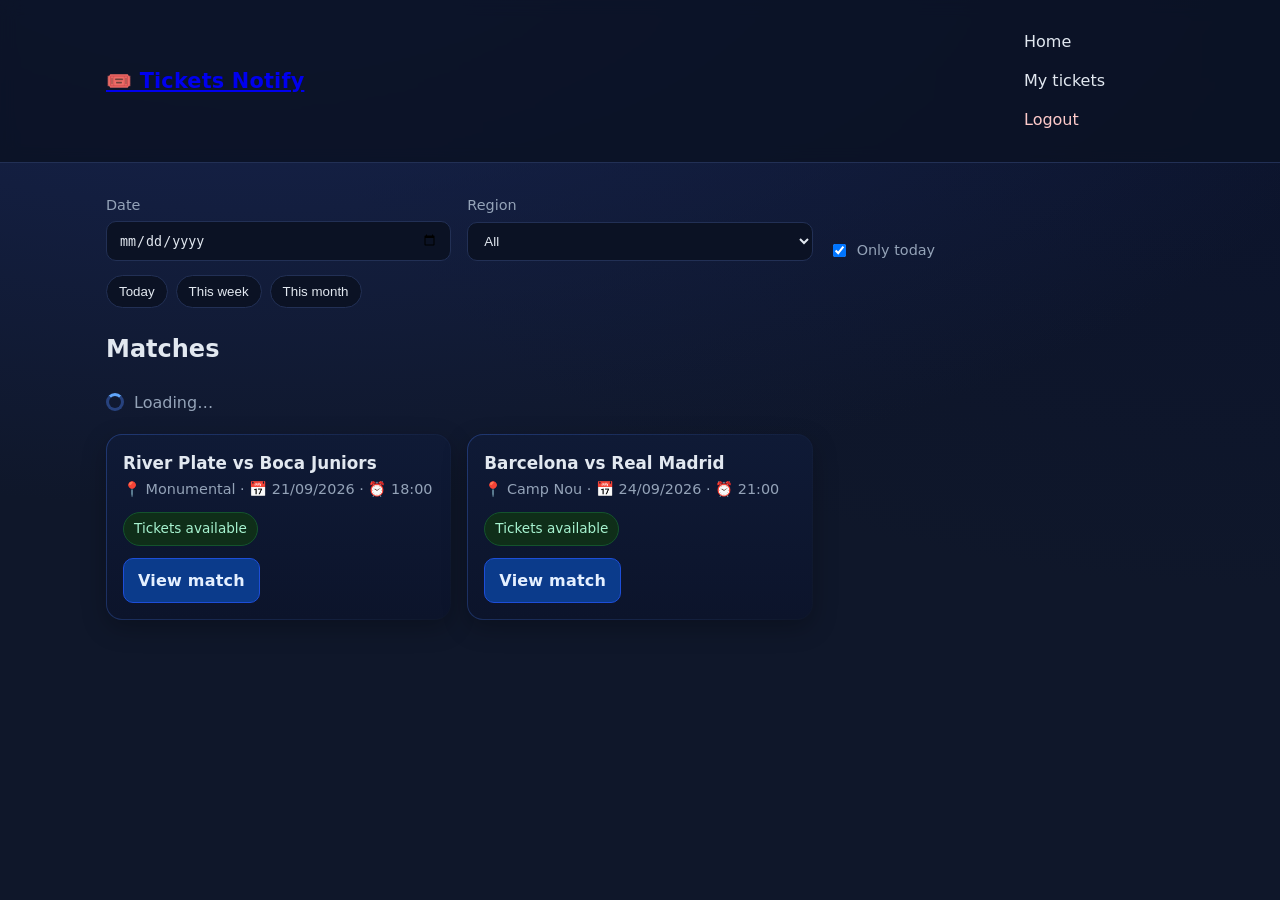
<file: frontend/index.html>
<!doctype html>
<html lang="en">

<head>
    <meta charset="utf-8" />
    <meta name="viewport" content="width=device-width, initial-scale=1, viewport-fit=cover" />
    <title>Tickets Notify</title>
    <link rel="stylesheet" href="./css/style.css" />
</head>
<script src="./js/app.js"></script>
<body class="user">
    <header class="app-header">
        <div class="header-inner container">
            <div class="brand">
                <a href="index.html">
                    <h1>🎟️ Tickets Notify</h1>
                </a>
            </div>
    
            <input type="checkbox" id="menu-toggle" />
            <label for="menu-toggle" class="menu-btn">
                ☰
            </label>
    
            <nav class="menu">
                <!-- Guest (not logged in) -->
                <div class="menu-group guest">
                    <a href="index.html">Home</a>
                    <a href="login.html">Login</a>
                    <a href="register.html" class="highlight">Register</a>
                </div>
            
                <!-- User (logged in) -->
                <div class="menu-group user">
                    <a href="index.html">Home</a>
                    <a href="dashboard.html">My tickets</a>
                    <a href="#" class="danger">Logout</a>
                </div>
            </nav>
        </div>
    </header>

    <main class="container">
        <!-- Filters -->
        <section class="filters">
            <div class="filter-group">
                <label for="flt-date">Date</label>
                <input type="date" id="flt-date" />
            </div>

            <div class="filter-group">
                <label for="flt-region">Region</label>
                <select id="flt-region">
                    <option value="all">All</option>
                    <option value="europe">Europe</option>
                    <option value="argentina">Argentina</option>
                </select>
            </div>

            <label class="only-today">
                <input type="checkbox" id="flt-only-today" checked />
                <span>Only today</span>
            </label>

            <div class="quick-filters">
                <button class="chip" data-range="today">Today</button>
                <button class="chip" data-range="week">This week</button>
                <button class="chip" data-range="month">This month</button>
            </div>
        </section>

        <!-- Matches -->
        <section class="matches">
            <h2>Matches</h2>

            <div id="loading" class="loading" hidden>
                <div class="spinner"></div>
                <span>Loading…</span>
            </div>

            <p id="empty" class="empty" hidden>
                No matches for the selected filters.
            </p>

            <div id="cards" class="cards">
                <article class="card">
                    <h3>River Plate vs Boca Juniors</h3>
                    <div class="meta">📍 Monumental · 📅 21/09/2026 · ⏰ 18:00</div>
                    <span class="badge">Tickets available</span>
            
                    <div style="margin-top: 12px;">
                        <a href="match.html" class="btn primary">View match</a>
                    </div>
                </article>
                <article class="card">
                    <h3>Barcelona vs Real Madrid</h3>
                    <div class="meta">📍 Camp Nou · 📅 24/09/2026 · ⏰ 21:00</div>
                    <span class="badge">Tickets available</span>
                
                    <div style="margin-top: 12px;">
                        <a href="match.html" class="btn primary">View match</a>
                    </div>
                </article>
            </div>
        </section>
    </main>

</body>

</html>
</file>
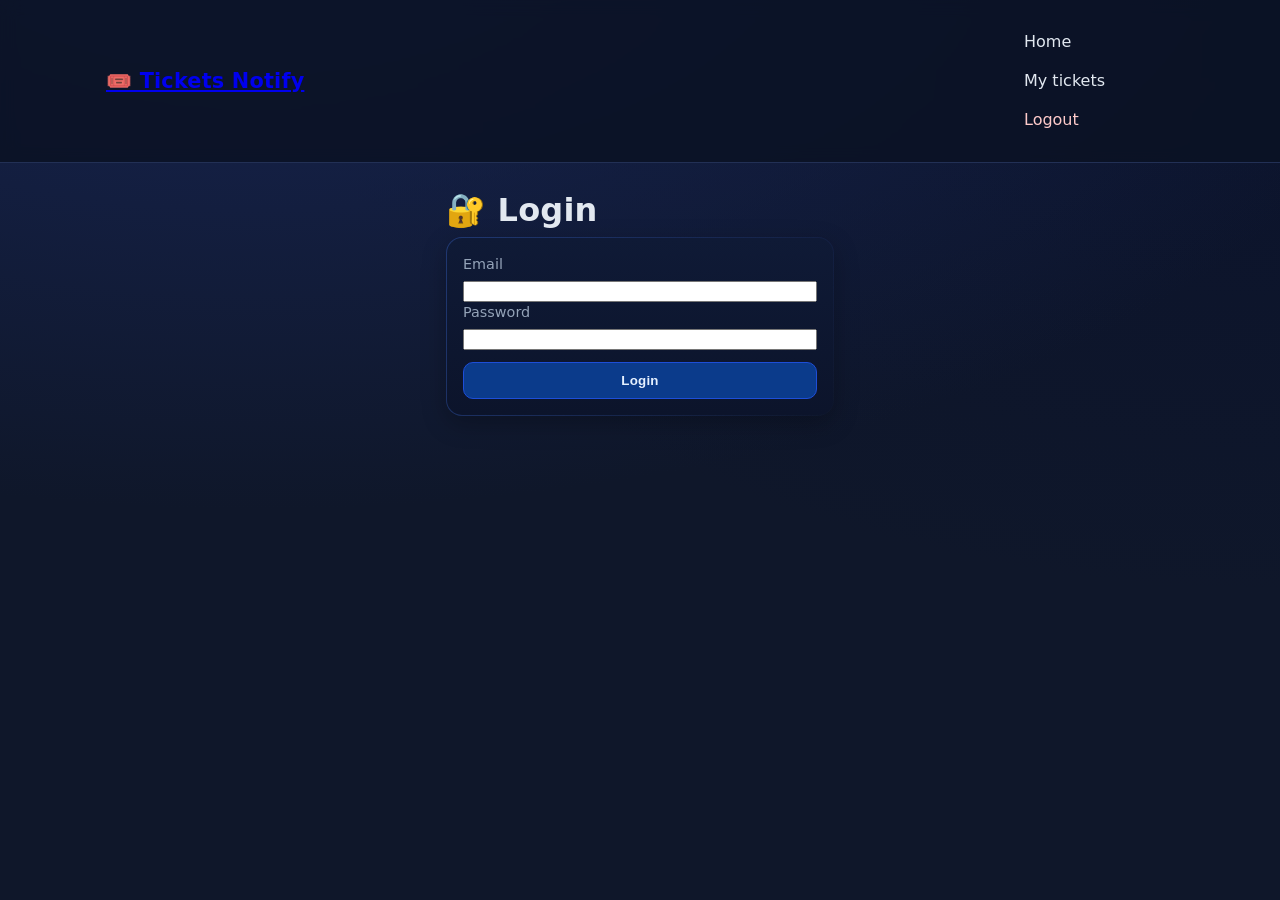
<file: frontend/login.html>
<!doctype html>
<html lang="en">

<head>
    <meta charset="utf-8" />
    <meta name="viewport" content="width=device-width, initial-scale=1" />
    <title>Login · Tickets Notify</title>
    <link rel="stylesheet" href="./css/style.css" />
</head>

<body class="user">
    <header class="app-header">
        <div class="header-inner container">
            <div class="brand">
                <a href="index.html">
                    <h1>🎟️ Tickets Notify</h1>
                </a>
            </div>
    
            <input type="checkbox" id="menu-toggle" />
            <label for="menu-toggle" class="menu-btn">
                ☰
            </label>
    
            <nav class="menu">
                <!-- Guest (not logged in) -->
                <div class="menu-group guest">
                    <a href="index.html">Home</a>
                    <a href="login.html">Login</a>
                    <a href="register.html" class="highlight">Register</a>
                </div>
            
                <!-- User (logged in) -->
                <div class="menu-group user">
                    <a href="index.html">Home</a>
                    <a href="dashboard.html">My tickets</a>
                    <a href="#" class="danger">Logout</a>
                </div>
            </nav>
        </div>
    </header>
    <main class="container" style="max-width: 420px;">
        <h1>🔐 Login</h1>
    
        <form class="card">
            <div class="filter-group">
                <label>Email</label>
                <input type="email" required />
            </div>
    
            <div class="filter-group">
                <label>Password</label>
                <input type="password" required />
            </div>
    
            <!-- error placeholder -->
            <p class="meta" style="color:#fca5a5; display:none;">
                Invalid credentials
            </p>
    
            <button class="btn primary" style="width:100%; margin-top:12px;">
                Login
            </button>
        </form>
    </main>
</body>

</html>
</file>
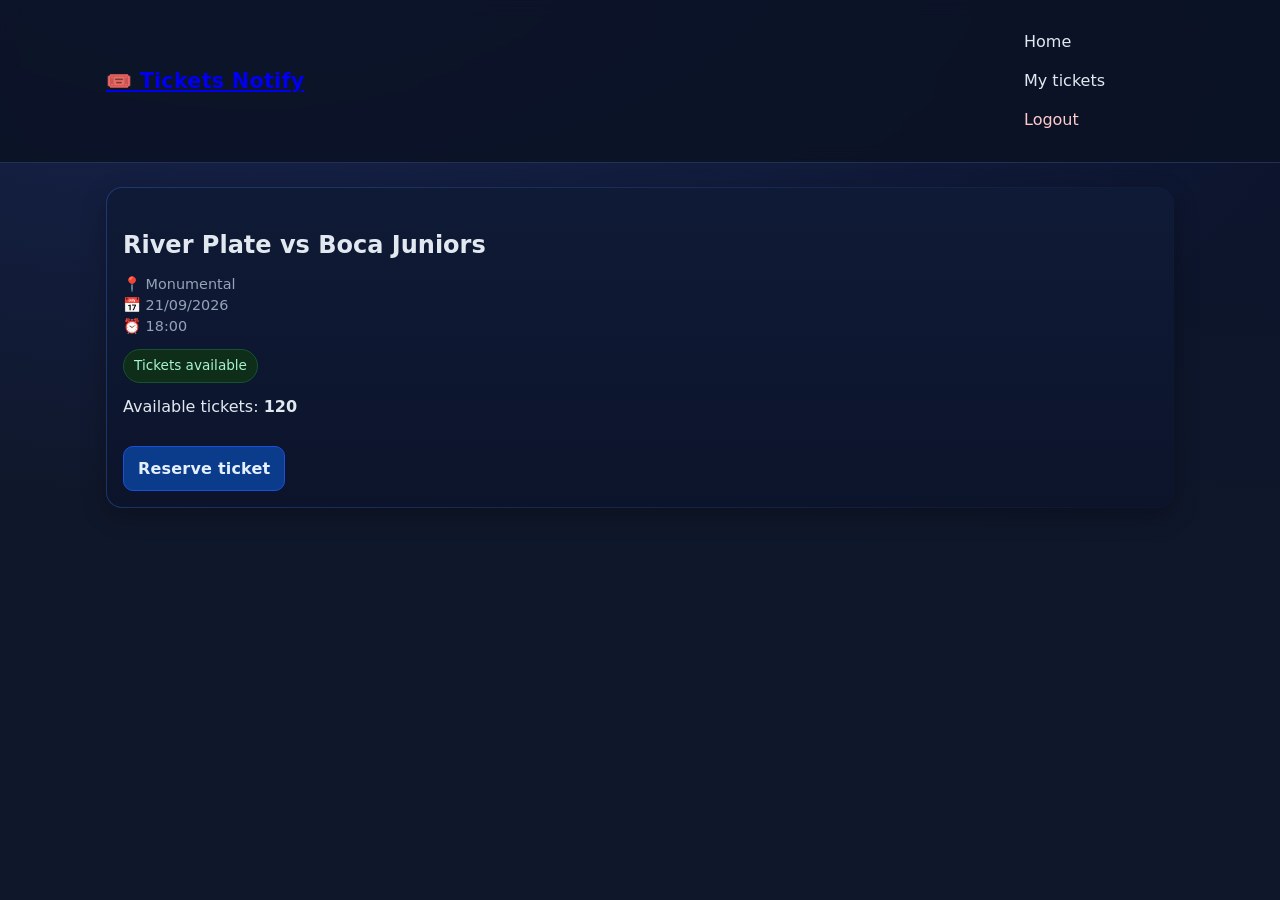
<file: frontend/match.html>
<!doctype html>
<html lang="en">

<head>
    <meta charset="utf-8" />
    <meta name="viewport" content="width=device-width, initial-scale=1, viewport-fit=cover" />
    <title>Match ·Tickets Notify</title>
    <link rel="stylesheet" href="./css/style.css" />
</head>

<body class="user">
    <header class="app-header">
        <div class="header-inner container">
            <div class="brand">
                <a href="index.html">
                    <h1>🎟️ Tickets Notify</h1>
                </a>
            </div>
    
            <input type="checkbox" id="menu-toggle" />
            <label for="menu-toggle" class="menu-btn">
                ☰
            </label>
    
            <nav class="menu">
                <!-- Guest (not logged in) -->
                <div class="menu-group guest">
                    <a href="index.html">Home</a>
                    <a href="login.html">Login</a>
                    <a href="register.html" class="highlight">Register</a>
                </div>
            
                <!-- User (logged in) -->
                <div class="menu-group user">
                    <a href="index.html">Home</a>
                    <a href="dashboard.html">My tickets</a>
                    <a href="#" class="danger">Logout</a>
                </div>
            </nav>
        </div>
    </header>
    <main class="container">
        <article class="card">
            <h2>River Plate vs Boca Juniors</h2>
    
            <div class="meta">
                📍 Monumental<br />
                📅 21/09/2026<br />
                ⏰ 18:00
            </div>
    
            <span class="badge">Tickets available</span>
    
            <p style="margin-top:12px;">
                Available tickets: <strong>120</strong>
            </p>
    
            <!-- Logged user -->
            <a href="#" class="btn primary" style="margin-top:12px;">
                Reserve ticket
            </a>
    
            <!-- Guest (future logic) -->
            <!-- <a href="login.html" class="btn">Login to reserve</a> -->
        </article>
    </main>
</body>

</html>
</file>
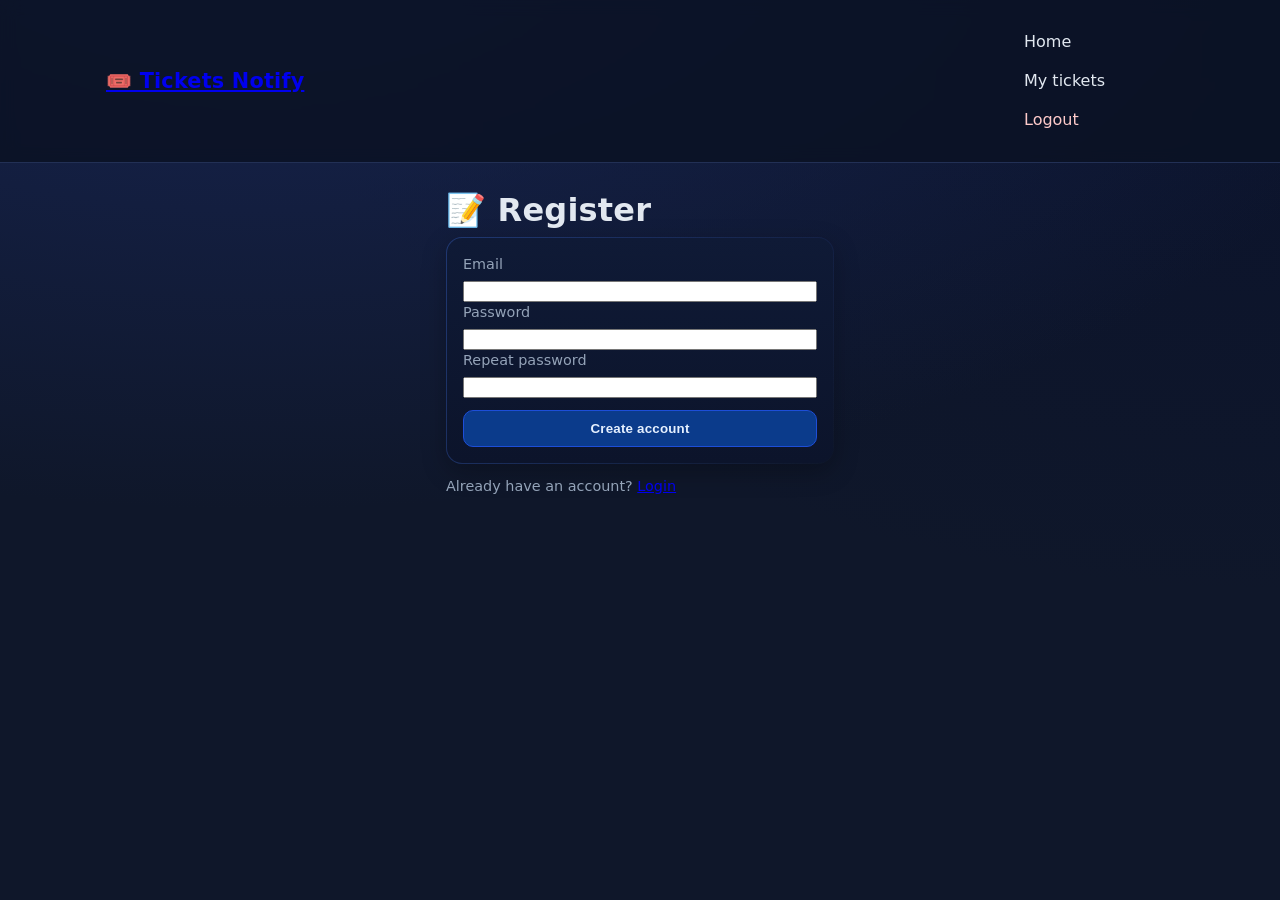
<file: frontend/register.html>
<!doctype html>
<html lang="en">

<head>
    <meta charset="utf-8" />
    <meta name="viewport" content="width=device-width, initial-scale=1" />
    <title>Register · Tickets Notify</title>
    <link rel="stylesheet" href="./css/style.css" />
</head>

<body class="user">
    <header class="app-header">
        <div class="header-inner container">
            <div class="brand">
                <a href="index.html">
                    <h1>🎟️ Tickets Notify</h1>
                </a>
            </div>
    
            <input type="checkbox" id="menu-toggle" />
            <label for="menu-toggle" class="menu-btn">
                ☰
            </label>
    
            <nav class="menu">
                <!-- Guest (not logged in) -->
                <div class="menu-group guest">
                    <a href="index.html">Home</a>
                    <a href="login.html">Login</a>
                    <a href="register.html" class="highlight">Register</a>
                </div>
            
                <!-- User (logged in) -->
                <div class="menu-group user">
                    <a href="index.html">Home</a>
                    <a href="dashboard.html">My tickets</a>
                    <a href="#" class="danger">Logout</a>
                </div>
            </nav>
        </div>
    </header>
    <main class="container" style="max-width: 420px;">
        <h1>📝 Register</h1>

        <form class="card">
            <div class="filter-group">
                <label>Email</label>
                <input type="email" required />
            </div>

            <div class="filter-group">
                <label>Password</label>
                <input type="password" required />
            </div>

            <div class="filter-group">
                <label>Repeat password</label>
                <input type="password" required />
            </div>

            <button class="btn primary" style="margin-top: 12px; width: 100%;">
                Create account
            </button>
        </form>

        <p class="meta" style="margin-top: 12px;">
            Already have an account?
            <a href="login.html">Login</a>
        </p>
    </main>
</body>

</html>
</file>
<file: frontend/css/style.css>
:root {
    --bg: #0f172a;
    --card: #1e293b;
    --text: #e2e8f0;
    --muted: #94a3b8;
    --primary: #60a5fa;
    --accent: #34d399;
    --danger: #f87171;
    --chip: #0b1224;
    --chip-active: #1e3a8a;
    --shadow: 0 8px 24px rgba(0, 0, 0, 0.25);
    --radius: 16px;
}

*,
*::before,
*::after {
    box-sizing: border-box;
}

html,
body {
    height: 100%;
}

body {
    margin: 0;
    background: radial-gradient(1200px 600px at 20% -10%, #172554, transparent),
        radial-gradient(1000px 600px at 100% 0, #0b132d, transparent), var(--bg);
    color: var(--text);
    font: 16px/1.45 system-ui, -apple-system, Segoe UI, Roboto, Inter, sans-serif;
}

.container {
    max-width: 1100px;
    margin: 0 auto;
    padding: 24px 16px;
}

h1 {
    margin: 0 0 4px;
    font-weight: 800;
    letter-spacing: 0.2px;
}

h2 {
    margin: 24px 0 12px;
}

/* Filters */
.filters {
    display: grid;
    gap: 12px 16px;
    align-items: end;
    grid-template-columns: repeat(6, minmax(0, 1fr));
    margin: 8px 0 8px;
}

.filter-group {
    grid-column: span 2;
    display: grid;
    gap: 6px;
}

label {
    color: var(--muted);
    font-size: 0.9rem;
}

input[type="date"],
select {
    width: 100%;
    padding: 10px 12px;
    border-radius: 10px;
    border: 1px solid #223055;
    background: #0b1224;
    color: var(--text);
    outline: none;
}

.only-today {
    grid-column: span 1;
    display: inline-flex;
    align-items: center;
    gap: 8px;
    color: var(--muted);
}

.quick-filters {
    grid-column: 1 / -1;
    display: flex;
    flex-wrap: wrap;
    gap: 8px;
    margin-top: 2px;
}

.chip {
    padding: 8px 12px;
    background: var(--chip);
    color: var(--text);
    border: 1px solid #223055;
    border-radius: 999px;
    cursor: pointer;
    transition: 0.2s ease;
}

.chip:hover {
    transform: translateY(-1px);
}

.chip.active {
    background: var(--chip-active);
    border-color: #2b50d4;
}

/* Matches/Cards */
.cards {
    display: grid;
    gap: 16px;
    grid-template-columns: repeat(auto-fill, minmax(280px, 1fr));
    margin-top: 8px;
}

.card {
    background: linear-gradient(180deg, #0f1a36, #0c142b) padding-box,
        linear-gradient(120deg, #203872, transparent) border-box;
    border: 1px solid transparent;
    border-radius: var(--radius);
    box-shadow: var(--shadow);
    padding: 16px;
}

.card h3 {
    margin: 0 0 4px;
    font-size: 1.05rem;
}

.meta {
    color: var(--muted);
    font-size: 0.9rem;
    margin-bottom: 6px;
}

.badge {
    display: inline-block;
    margin-top: 6px;
    background: #0f2e19;
    color: #a7f3d0;
    border: 1px solid #14532d;
    border-radius: 999px;
    padding: 6px 10px;
    font-size: 0.85rem;
}

.btn {
    display: inline-block;
    padding: 10px 14px;
    border-radius: 10px;
    text-decoration: none;
    font-weight: 600;
    letter-spacing: 0.2px;
    transition: 0.2s;
}

.btn.primary {
    background: #0b3b8b;
    color: #e5f0ff;
    border: 1px solid #1d4ed8;
}

.btn.primary:hover {
    transform: translateY(-1px);
}

/* Loader / Empty */
.loading {
    display: flex;
    align-items: center;
    gap: 10px;
    color: var(--muted);
    padding: 12px 0;
}

.spinner {
    width: 18px;
    height: 18px;
    border: 3px solid #27427e;
    border-top-color: var(--primary);
    border-radius: 50%;
    animation: spin 800ms linear infinite;
}

@keyframes spin {
    to {
        transform: rotate(360deg);
    }
}

.empty {
    color: var(--muted);
    padding: 16px 0 4px;
}

/* Mobile */
@media (max-width: 720px) {
    .filters {
        grid-template-columns: 1fr 1fr;
    }

    .filter-group {
        grid-column: span 1;
    }

    .only-today {
        grid-column: span 2;
    }

    .quick-filters {
        grid-column: 1 / -1;
    }
}

/* App Header */
.app-header {
    width: 100%;
    background: rgba(11, 18, 36, 0.85);
    backdrop-filter: blur(8px);
    border-bottom: 1px solid #223055;
    position: sticky;
    top: 0;
    z-index: 100;
}

.header-inner {
    display: flex;
    align-items: center;
    justify-content: space-between;
}

.brand h1 {
    font-size: 1.3rem;
    margin: 0;
}

/* Menu button */
#menu-toggle {
    display: none;
}

.menu-btn {
    font-size: 1.6rem;
    cursor: pointer;
    user-select: none;
}

/* Menu */
.menu {
    position: absolute;
    top: 64px;
    right: 16px;
    background: var(--card);
    border: 1px solid #223055;
    border-radius: 14px;
    box-shadow: var(--shadow);
    display: none;
    flex-direction: column;
    min-width: 160px;
    padding: 8px;
}

.menu a {
    padding: 10px 12px;
    text-decoration: none;
    color: var(--text);
    border-radius: 10px;
    font-weight: 500;
}

.menu a:hover {
    background: #0b1224;
}

.menu a.highlight {
    background: #0b3b8b;
    color: #e5f0ff;
}

/* Toggle menu */
#menu-toggle:checked+.menu-btn+.menu {
    display: flex;
}

/* Desktop */
@media (min-width: 768px) {
    .menu-btn {
        display: none;
    }

    .menu {
        position: static;
        display: flex !important;
        flex-direction: row;
        gap: 12px;
        background: none;
        border: none;
        box-shadow: none;
        padding: 0;
    }

    .menu a {
        padding: 6px 10px;
    }
}
/* Auth states */
.menu-group {
    display: none;
    flex-direction: column;
    gap: 4px;
}

/* Simulated state */
body.guest .menu-group.guest {
    display: flex;
}

body.user .menu-group.user {
    display: flex;
}

.menu a.danger {
    color: #fecaca;
}

.menu a.danger:hover {
    background: #3f1d1d;
}
</file>
